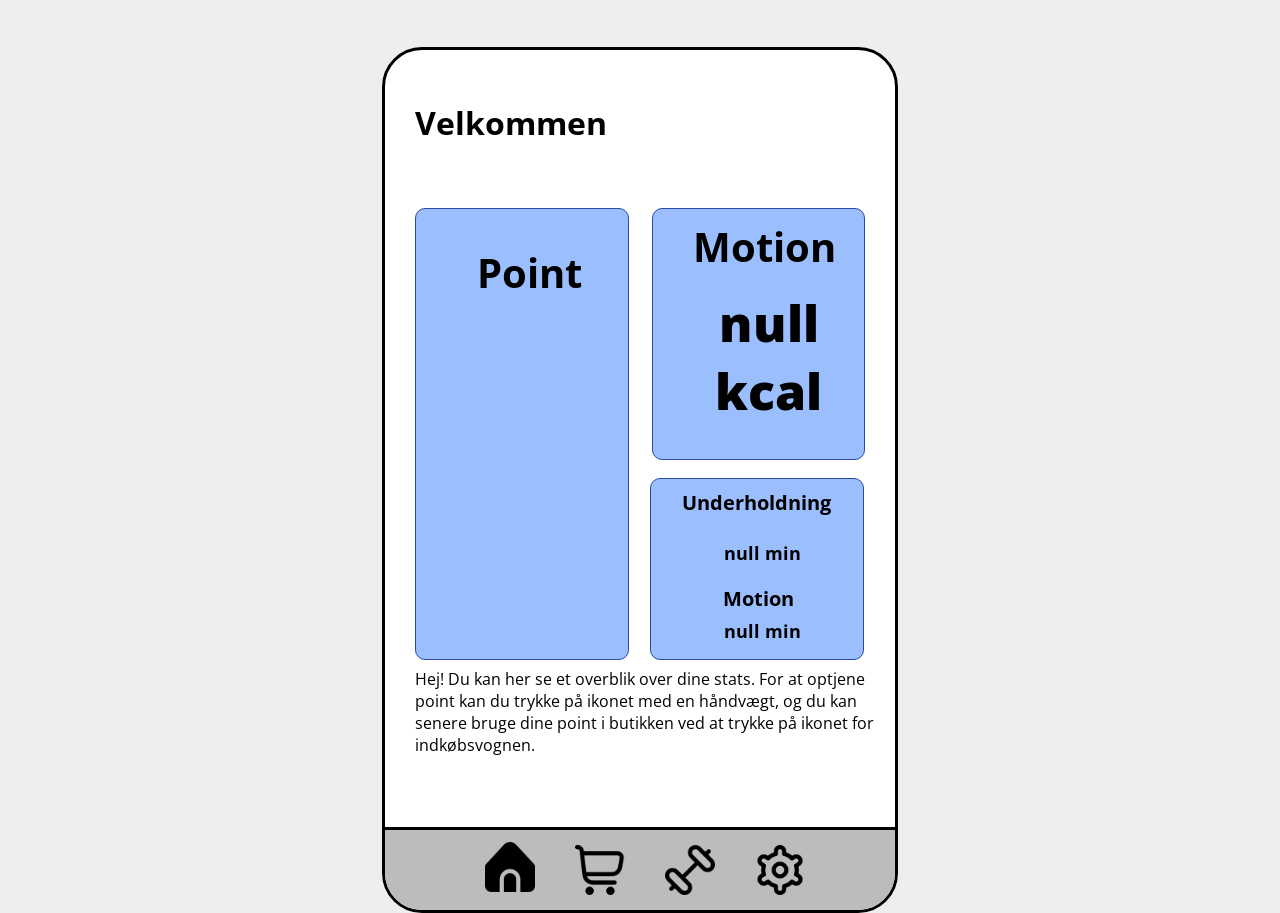
<file: Home.html>
<!DOCTYPE html>
<html lang="en">
<head>
    <meta charset="UTF-8">
    <meta http-equiv="X-UA-Compatible" content="IE=edge">
    <meta name="viewport" content="width=device-width, initial-scale=0.5">
    <title>Home</title>
    <link rel="stylesheet" href="./css/style.css">
    <link rel="stylesheet" href="./css/Home.css">
    <link rel="stylesheet" href="https://fonts.googleapis.com/css2?family=Open+Sans">
    <script defer src="./js/Home.js"></script>
    
</head>
<body>
    <div class="phone">
        <div class="top-bar">
            <h1>Velkommen</h1>
            <h2 id="userName">INDSÆT JAVASCRIPT HER</h2>
        </div>
        <p class="gåVæk"> Hej! Du kan her se et overblik over dine stats. For at optjene point kan du trykke på ikonet med en håndvægt, og du kan senere bruge dine point i butikken ved at trykke på ikonet for indkøbsvognen.</p>
        <br>
        <div id="body" class="holder">
            <div class="threeBox">
                <div class="pointBox">
                    <h3> Point </h3>
                    <h2 class="pointNumber" id="points"></h2>
                </div>
                <div class="motionBox">
                    <h3> Motion </h3>
                    <h2 id="kcal"></h2>
                </div>
            </div>
                <div class="skærmtidBox">
                    <h1 class="underholdningIDag">Underholdning</h1>
                    <h1 class="MotionIDag" >Motion</h1>
                    <h2 id="watchTime"> watch time</h2>
                    <p></p>
                    <h2 id="motionTime"> motion</h2>
                </div>
            </div>
        <div class="bottom-bar">
            <div class="icons">
                <img src="./Icons/home-clicked.png"></a>
                <a href=".\Shop.html"><img src="./Icons/shop-notclicked.png">
                <a href=".\Motion.html"><img src="./Icons/motion-notclicked.png"></a>
                <a href=".\Setting.html"><img src="./Icons/settings-notclicked.png"></a>
            </div> 
        </div>

    </div>

</body>
</html>
</file>
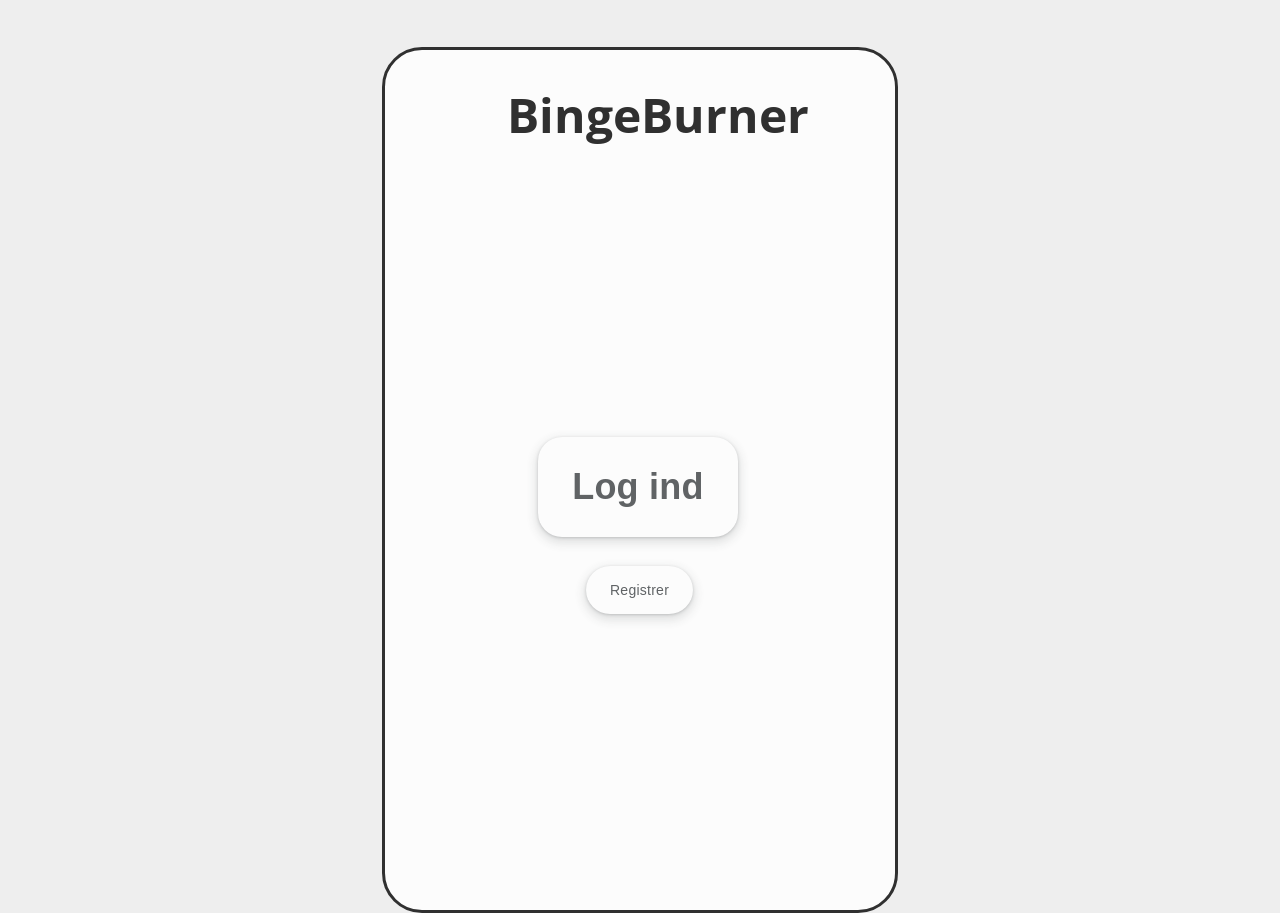
<file: loginSystem.html>
<!DOCTYPE html>
<html lang="en">

<head>
    <meta charset="UTF-8">
    <meta http-equiv="X-UA-Compatible" content="IE=edge">
    <meta name="viewport" content="width=device-width, initial-scale=1.0">
    <title>LoginSystem</title>
    <link rel="stylesheet" href=".\css\style.css">
    <link rel="stylesheet" href=".\css\button.css">
    <link rel="stylesheet" href=".\css\styleLoginSystem.css">
    <script src=".\js\login.js"></script>
</head>

<body>
    <div class="phone1">
        <div class="top-bar">
            <h1 class="above">BingeBurner</h1>
            
        </div>

        <div id="loginmenu">
            <button onclick="signIN()" id="søren" class="button-1">Log ind</button>
            <button onclick="signUP()" id="jens"  class="button-17"> Registrer</button>
        </div>

        <div id="body" class="holder">


            <div id="signin" style="display:none">
                <br>
                <input type="text" id="userNameLogIn" placeholder="Username"></input><br>
                <br>
                <input type="text" class="pw" id="passwordLogIn" placeholder="Password"></input><br><br>
                <button onclick="signInVerify()" class="button-17" style="margin-left:45px;"> Log ind</button>
                <br>
                <br>
                <br>
                <p>Har du ikke en konto endnu?</p>
                <button onclick="signUP()" class="button-17" style="margin-left:45px;"> Registrer</button>
            </div>


            <div id="signup" style="display:none">
                <form autocomplete="off" class="signupform">
                    <br>
                    <input type="text" id="userName" required placeholder="Username"></input><br>
                    <br>
                    <input type="text" id="e-mail" required placeholder="E-mail"></input><br>
                    <br>
                    <input type="text" class="pw" id="password" required placeholder="Password"></input><br>
                    <p class="specialChar" style="margin-left:-30px; font-size:12px; color:dimgray"><i>Password skal indeholde mindst 1 speciel karakter</i></p>
                    <button onclick="createUser()" class="button-17" style="margin-left:40px;"> Registrer</button>
                    <br>
                    <br>
                    <br>
                    <p>Har du allerede en konto?</p>
                    <button onclick="signIN()" class="button-17" style="margin-left:45px;"> Log ind</button>
                </form>


            </div>
        </div>
    </div>
    <script src=".\login.js"></script>
</body>

</html>
</file>
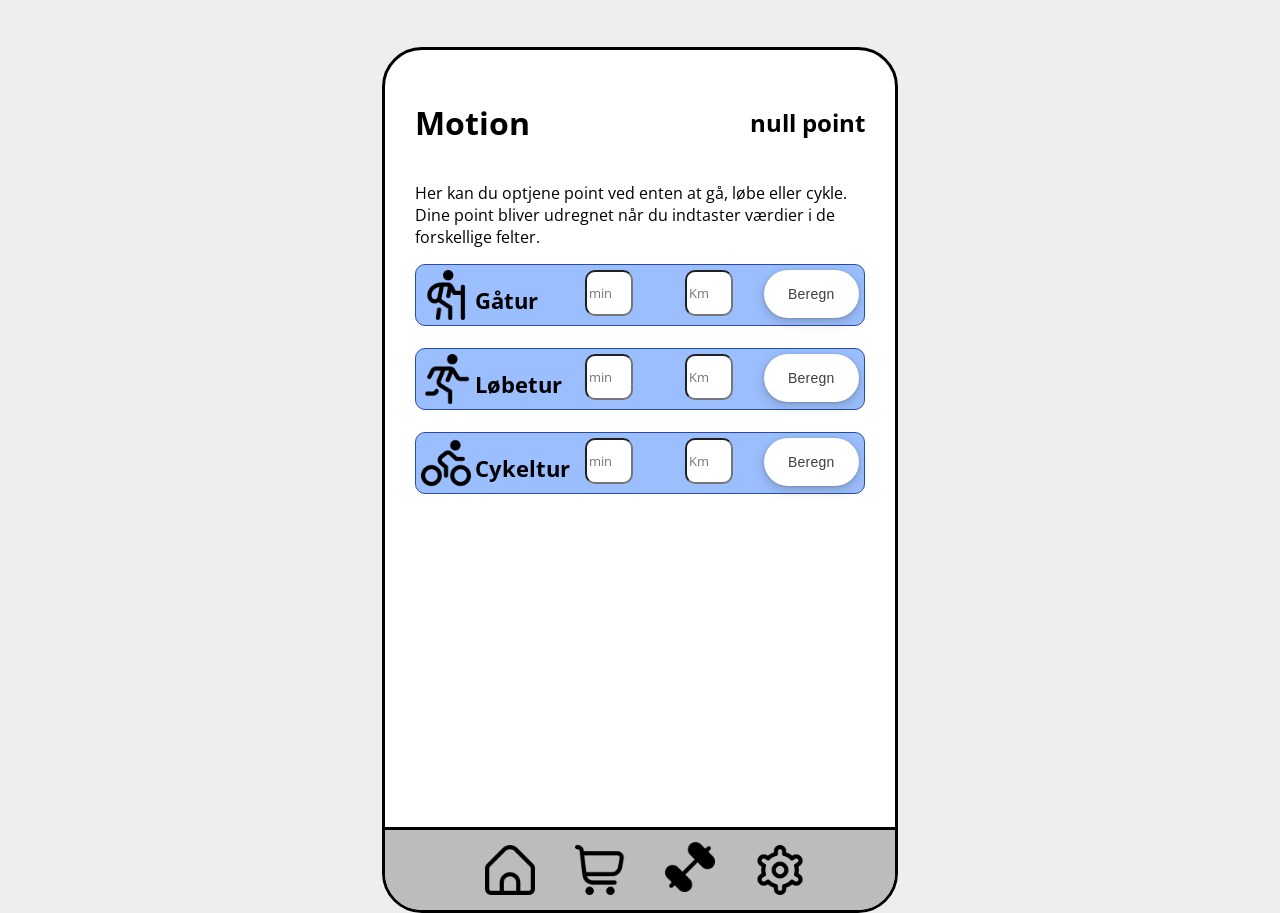
<file: Motion.html>
<!DOCTYPE html>
<html lang="en">
<head>
    <meta charset="UTF-8">
    <meta http-equiv="X-UA-Compatible" content="IE=edge">
    <meta name="viewport" content="width=device-width, initial-scale=0.5">
    <title>Shop</title>
    
    <link rel="stylesheet" href="./css/style.css">
    <link rel="stylesheet" href="./css/button.css">
    <link rel="stylesheet" href="./css/motion.css">
    <link rel="stylesheet" href="https://fonts.googleapis.com/css2?family=Open+Sans">
    <script defer src="./js/motion.js"></script>
</head>
<body>
    <div class="phone-motion">
        <div class="top-bar-motion">
            <h1>Motion</h1>
            <h2 id="userPoints"></h2>
        </div>

        <p>Her kan du optjene point ved enten at gå, løbe eller cykle. Dine point bliver udregnet når du indtaster værdier i de forskellige felter.</p>

        <div id="body" class="holder-mp">
            
            <div class="main-motion">
                <img src="./Icons/walk.png">
                <h1>Gåtur</h1>
                <input type="string" id="walk-km" name="km" placeholder="Km" min="1">
                <input type="string" id="walk-tid" name="tid" placeholder="min" min="1">
                <button type="text" class="button-17" onclick="CalcPointsWalk()" id="enKnap"> Beregn </button>
            </div>
            <br>
            <div class="main-motion">
                <img src="./Icons/run.png">
                <h1>Løbetur</h1>
                <input type="string" id="run-km" name="km" placeholder="Km" min="1">
                <input type="string" id="run-tid" name="tid" placeholder="min" min="1">
                <button type="text" class="button-17" onclick="CalcPointsRun()" id="enKnap"> Beregn</button>
            </div>
            <br>
            <div class="main-motion">
                <img src="./Icons/cykel.png">
                <h1>Cykeltur</h1>
                <input type="string" id="cykel-km" name="km" placeholder="Km" min="1"><br>
                <input type="string" id="cykel-tid" name="tid" placeholder="min" min="1">
                <button type="text" class="button-17" onclick="CalcPointsCycle()" id="enKnap"> Beregn</button>
            </div>
        </div>
        <div class="spacer">

        </div>

        <div class="bottom-bar">
            <div class="icons">
                <a href=".\Home.html"><img src="./Icons/home-notclicked.png"></a>
                <a href=".\Shop.html"><img src="./Icons/shop-notclicked.png"></a>
                <img src="./Icons/motion-clicked.png">
                <a href=".\Setting.html"><img src="./Icons/settings-notclicked.png"></a>
            </div> 
        </div>

    </div>

</body>
</html>
</file>
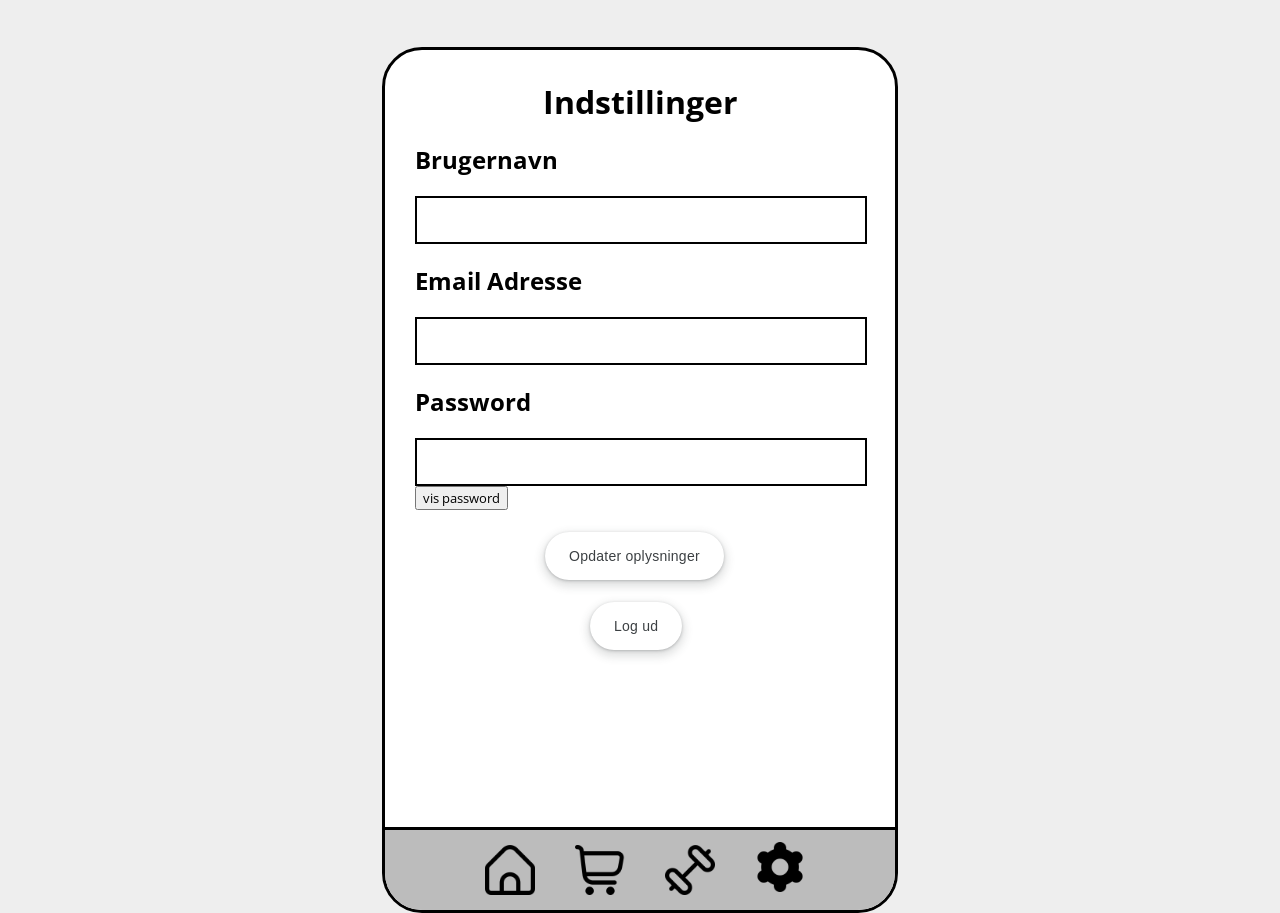
<file: Setting.html>
<!DOCTYPE html>
<html lang="en">
<head>
    <meta charset="UTF-8">
    <meta http-equiv="X-UA-Compatible" content="IE=edge">
    <meta name="viewport" content="width=device-width, initial-scale=0.5">
    <title>Shop</title>
    <link rel="stylesheet" href="./css/style.css">
    <link rel="stylesheet" href="./css/setting.css">
    <link rel="stylesheet" href="./css/button.css">
    <link rel="stylesheet" href="https://fonts.googleapis.com/css2?family=Open+Sans">
    <script defer src="./js/setting.js"></script>
</head>
<body>
    <div class="phone">
        <div class="top-bar">
            <h1 class="settingHeader">Indstillinger</h1>
            <br>
        </div>

        <div id="body" class="holder">
            <div>
                <h2>Brugernavn</h2>
                <input type="text" class="settingInput" id="BrugerNavnInput" required>
            </div>  
            <div>
                <h2>Email Adresse</h2>
                <input type="text" class="settingInput" id="EmailInput" required>
            </div>
            <div>
                <h2>Password</h2>
                <input type="password" class="settingInput" id="PasswordInput" required>
                <button type="button" id="passwordButton">vis password</button>
            </div>
            <br>
            <div class="buttons">
                <button class="button-17" id="update" onclick="confirmChange()">Opdater oplysninger</button>
                <br>
                <br>
                <button class="button-17" id="logOut" onclick="logOut()">Log ud</button>
            </div>
            </div>
        <div class="bottom-bar">
            <div class="icons">
                <a href=".\Home.html"><img src="./Icons/home-notclicked.png"></a>
                <a href=".\Shop.html"><img src="./Icons/shop-notclicked.png"></a>
                <a href=".\Motion.html"><img src="./Icons/motion-notclicked.png"></a>
                <img src="./Icons/settings-clicked.png">
            </div> 
        </div>
    </div>
    <!--
        Her er telfon nummer hvis det skal laves
            <div>
                <h2>Telefon nummer</h2>
                <input type="phone" class="settingInput">
            </div>
            
            <div>
                <br>
                <br>
                <h3 class="glemtPassword">Glemt password</h3>
            </div>
        -->
</body>
</html>
</file>
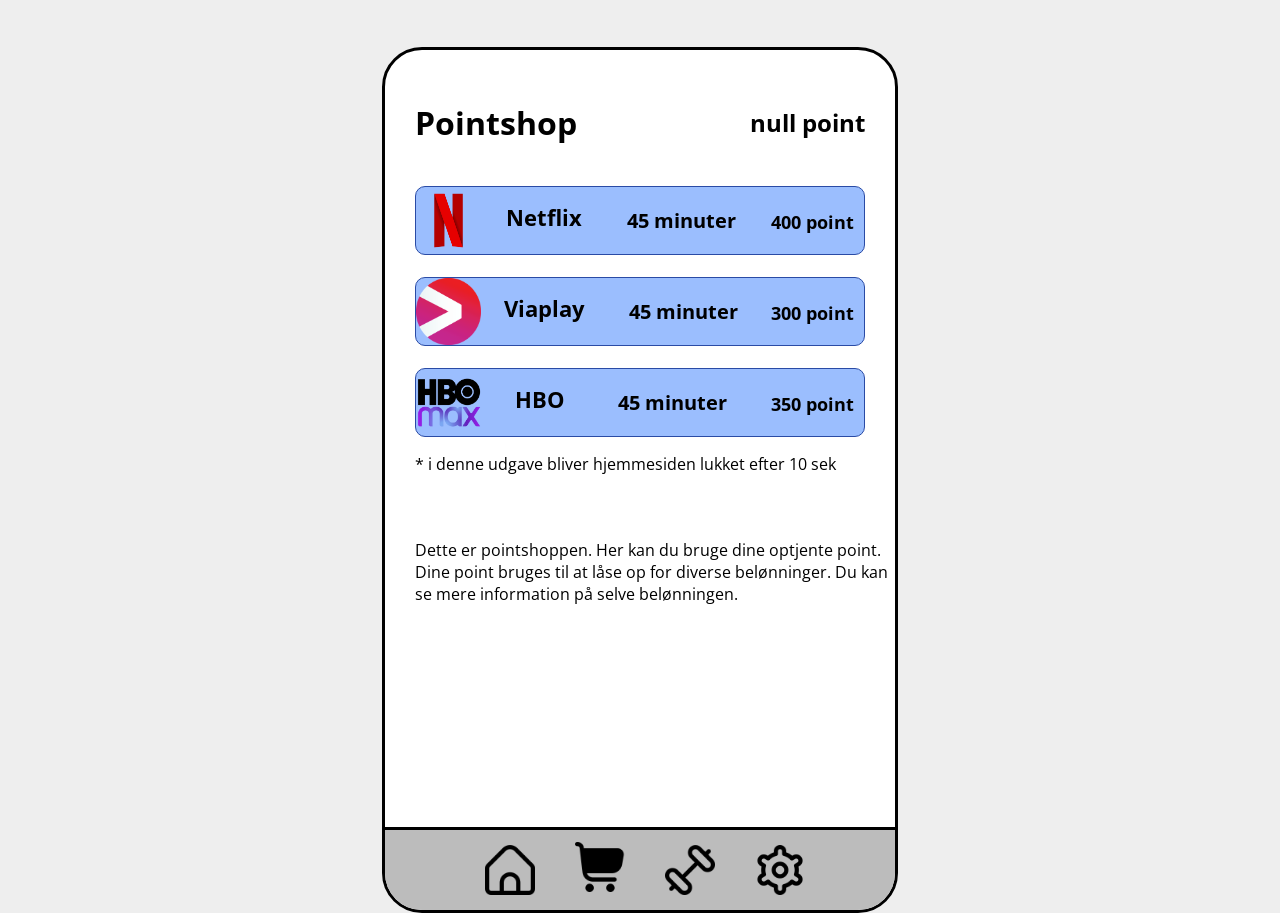
<file: Shop.html>
<!DOCTYPE html>
<html lang="en">
<head>
    <meta charset="UTF-8">
    <meta http-equiv="X-UA-Compatible" content="IE=edge">
    <meta name="viewport" content="width=device-width, initial-scale=0.5">
    <title>Shop</title>
    <link rel="stylesheet" href="./css/style.css">
    <link rel="stylesheet" href="https://fonts.googleapis.com/css2?family=Open+Sans">
    <script defer src="./js/Shop.js"></script>

</head>
<body>
    <div class="phone">
        <div class="top-bar">
            <h1>Pointshop</h1>
            <h2 id="userPoints"></h2>
        </div>
        <p class="gåVæk">Dette er pointshoppen. Her kan du bruge dine optjente point. Dine point bruges til at låse op for diverse belønninger. Du kan se mere information på selve belønningen.</p>
        <div id="body" class="holder">
            <div class="main" onclick='checkPoints(400, "netflix")'>
                <img src="./Icons/Netflix.png">
                <h1>Netflix</h1>
                <h3>45 minuter</h3>
                <h2>400 point</h2>
            </div>
            <br>
            <div class="main" onclick='checkPoints(300, "viaplay")'>
                <img src="./Icons/Viaplay.png">
                <h1>Viaplay</h1>
                <h3>45 minuter</h3>
                <h2>300 point</h2>
            </div>
            <br>
            <div class="main" onclick='checkPoints(350, "HBO")'>
                <img src="./Icons/HBO.png">
                <h1>HBO</h1>
                <h3>45 minuter</h3>
                <h2>350 point</h2>
            </div>
            <p>* i denne udgave bliver hjemmesiden lukket efter 10 sek</p> 
        </div>
        <div class="bottom-bar">
            <div class="icons">
                <a href=".\Home.html"><img src="./Icons/home-notclicked.png"></a>
                <img src="./Icons/shop-clicked.png">
                <a href=".\Motion.html"><img src="./Icons/motion-notclicked.png"></a>
                <a href=".\Setting.html"><img src="./Icons/settings-notclicked.png"></a>
            </div> 
        </div>

    </div>

</body>
</html>
</file>
<file: css/style.css>
@import url(https://fonts.googleapis.com/css2?family=Open+Sans);

*{
    font-family:Open Sans;
}

body{
  background-color: rgb(238, 238, 238);
    /*background-image: url(https://external-content.duckduckgo.com/iu/?u=https%3A%2F%2Fwallpapertag.com%2Fwallpaper%2Ffull%2F9%2F9%2Ff%2F716759-funny-monkey-wallpaper-1920x1080-for-android-tablet.jpg&f=1&nofb=1&ipt=444ae83ebd535722f379703ef6337985fc92496e3a7aed7f8eb75777ebaa6fb3&ipo=images);*/
  }

.phone{
    border: 3px solid rgb(0, 0, 0);
    border-radius:0px 0px 30px 30px;
    width: 450px;
    position: absolute;
    top: 480px;
    left: 50%;
    transform: translate(-50%,-50%);
    background-color: #fff;
    /*background-image:url(https://external-content.duckduckgo.com/iu/?u=https%3A%2F%2Fwww.nydailynews.com%2Fresizer%2Fc5R1sD3jau0x47TjUGRrJGEOLAs%3D%2F1200x1001%2Ftop%2Farc-anglerfish-arc2-prod-tronc.s3.amazonaws.com%2Fpublic%2FFILU64YGZIBL6DPMPUBXPLU6CY.jpg&f=1&nofb=1&ipt=7c458bed7a902857ff2b0bc63dccc8af7174d4308e70e644fc87c2e0a7c09bdb&ipo=images);*/
    border-radius: 40px;
    padding: 30px;
    color: black;
    height: 800px;
}

.top-bar{
    display: flex;
    align-items: center;
    justify-content: space-between;
    margin-bottom: 20px;
    border-radius: 10px;
    font-weight:bold;
    
}

.arrow-img{
    width: 25px;
}

.main{
    display: flex;
    align-items: left;
    justify-content: space-between;
    font-size:12px;
    border: 1px solid rgb(42, 75, 165);
    border-radius:10px;
    background-color: rgb(155, 190, 254);
}

.main img{
    width: 65px;;
    height:auto;
}

.main h1{
    text-align: center;
    font-size: 22px;
}

.main h2{
    padding-right:10px;
    padding-left:10px;
    padding-top:8px;
}

.main h3{
    padding-left:20px;
    font-size:20px;
}

.main:hover{
    cursor: pointer;
    background: rgb(159, 179, 216);
    color:#fff;
    /*box-shadow: 0 5px 10px red;*/
    border: 1px solid blanchedalmond;
  }

  .bottom-bar{
    display: flex;
    border: 3px solid rgb(0, 0, 0);
    border-width: 3px 0px 0px 0px;
    border-radius:0px 0px 37px 37px;
    background-color: rgb(188, 188, 188);
    margin:-30px;
    height: 80px;
  }

  .icons{
    display: flex;
    justify-content: space-between;
    width: 100px;
    margin-left: -195px;
    position: absolute;
    left: 50%;
    height: 25px;
  }

  .icons img{
    width:50px;
    align-self: center;
    height: 50px;
    padding-left: 40px;
    padding-top:50px;
  }

  .icons a{
    margin-top:-35px;
  }

  .holder{
    padding-bottom:366px;
  }

  .gåVæk{
    position:absolute;
    top:55%;
  }
</file>
<file: css/Home.css>
.threeBox{
    display: flex;
    align-items: left;
    justify-content: space-between;
    font-size:12px;
}

.pointBox{
    display: flex;
    align-items: center;
    justify-content: center;
    text-align: center;
    font-size:12px;
    border: 1px solid rgb(42, 75, 165);
    border-radius:10px;
    background-color: rgb(155, 190, 254);
    width:47%;
    height:450px;
}

/* titlen */
.pointBox h3{
    position:absolute;
    left:92px;
    top:18%;
    font-size: 40px;
}

/*pointene*/
.pointBox h2{
    text-align: center;
    font-size:60px;
    font-weight:900;
    overflow-wrap: anywhere;
    max-width:140px;
    max-height:900px;
}

.motionBox{
    display: flex;
    align-items: left;
    
    font-size:12px;
    border: 1px solid rgb(42, 75, 165);
    border-radius:10px;
    background-color: rgb(155, 190, 254);
    height:250px;
    width:47%;
}

.motionBox h3{
    margin-top:10px;
    margin-left:40px;
    font-size: 40px;
}

.motionBox h2{
    font-size:50px;
    font-weight:900;
    margin-left:-132px;
    margin-top:80px;
    overflow-wrap: anywhere;
    max-width:130px;
    text-align: center;
}

.skærmtidBox{
    display: flex;
    
    justify-content: center;
    font-size:12px;
    border: 1px solid rgb(42, 75, 165);
    border-radius:10px;
    background-color: rgb(155, 190, 254);
    height:180px;
    width:47%;
    margin-left:235px;
    margin-top:-182px;
}

.skærmtidBox h1{
    margin-left:-50px;
    margin-top:10px;
    text-align: center;
}

.skærmtidBox h2{
    margin-left:-130px;
    margin-top:70px;
    text-align: center;
    font-size: 18px;
    font-weight: bold;
}

.skærmtidBox p{
    margin-top:110px;
    margin-left:-100px;
    font-size: 18px;
    font-weight: bold;
}

.top-bar h2{
margin-left:20px;
}

.underholdningIDag{
    position: absolute; 
    left:68%;
    font-size: 20px;
}

.MotionIDag{
    position: absolute; 
    top:61%; 
    left:76%;
    font-size: 20px;
}

#watchTime{
    position: absolute; 
    left:92%;
    top:49%;
    font-size: 18px;
}

#motionTime{
    position: absolute; 
    left:92%;
    top:58%;
    font-size: 18px;
}

/* gør telefonen længere i bunden*/
.holder{
    padding-bottom:197px;
  }

/*flytter på infotekst */
.gåVæk{
    position:absolute;
    top:70%;
}
</file>
<file: css/button.css>
/* Denne knap er googles og snuppet fra https://getcssscan.com/css-buttons-examples 
<button class="button-17" role="button">Button 17</button> */

/* CSS */
.button-17 {
  align-items: center;
  appearance: none;
  background-color: #fff;
  border-radius: 24px;
  border-style: none;
  box-shadow: rgba(0, 0, 0, .2) 0 3px 5px -1px,rgba(0, 0, 0, .14) 0 6px 10px 0,rgba(0, 0, 0, .12) 0 1px 18px 0;
  box-sizing: border-box;
  color: #3c4043;
  cursor: pointer;
  display: inline-flex;
  fill: currentcolor;
  font-family: "Google Sans",Roboto,Arial,sans-serif;
  font-size: 14px;
  font-weight: 500;
  height: 48px;
  justify-content: center;
  letter-spacing: .25px;
  line-height: normal;
  max-width: 100%;
  overflow: visible;
  padding: 2px 24px;
  position: relative;
  text-align: center;
  text-transform: none;
  transition: box-shadow 280ms cubic-bezier(.4, 0, .2, 1),opacity 15ms linear 30ms,transform 270ms cubic-bezier(0, 0, .2, 1) 0ms;
  user-select: none;
  -webkit-user-select: none;
  touch-action: manipulation;
  width: auto;
  will-change: transform,opacity;
  z-index: 0;
}

.button-17:hover {
  background: #F6F9FE;
  color: #174ea6;
}

.button-17:active {
  box-shadow: 0 4px 4px 0 rgb(60 64 67 / 30%), 0 8px 12px 6px rgb(60 64 67 / 15%);
  outline: none;
}

.button-17:focus {
  outline: none;
  border: 2px solid #4285f4;
}

.button-17:not(:disabled) {
  box-shadow: rgba(60, 64, 67, .3) 0 1px 3px 0, rgba(60, 64, 67, .15) 0 4px 8px 3px;
}

.button-17:not(:disabled):hover {
  box-shadow: rgba(60, 64, 67, .3) 0 2px 3px 0, rgba(60, 64, 67, .15) 0 6px 10px 4px;
}

.button-17:not(:disabled):focus {
  box-shadow: rgba(60, 64, 67, .3) 0 1px 3px 0, rgba(60, 64, 67, .15) 0 4px 8px 3px;
}

.button-17:not(:disabled):active {
  box-shadow: rgba(60, 64, 67, .3) 0 4px 4px 0, rgba(60, 64, 67, .15) 0 8px 12px 6px;
}

.button-17:disabled {
  box-shadow: rgba(60, 64, 67, .3) 0 1px 3px 0, rgba(60, 64, 67, .15) 0 4px 8px 3px;
}
</file>
<file: css/motion.css>
/*ligsom phone er det main containeren*/
.phone-motion{
    border: 3px solid rgb(0, 0, 0);
    border-radius:0px 0px 30px 30px;
    width: 450px;
    position: absolute;
    top: 480px;
    left: 50%;
    transform: translate(-50%,-50%);
    background-color: #fff;
    /*background-image:url(https://external-content.duckduckgo.com/iu/?u=https%3A%2F%2Fwww.nydailynews.com%2Fresizer%2Fc5R1sD3jau0x47TjUGRrJGEOLAs%3D%2F1200x1001%2Ftop%2Farc-anglerfish-arc2-prod-tronc.s3.amazonaws.com%2Fpublic%2FFILU64YGZIBL6DPMPUBXPLU6CY.jpg&f=1&nofb=1&ipt=7c458bed7a902857ff2b0bc63dccc8af7174d4308e70e644fc87c2e0a7c09bdb&ipo=images);*/
    border-radius: 40px;
    padding: 30px;
  
    color: black;
    height: 800px;
}

/* top baren*/
.top-bar-motion{
    display: flex;
    align-items: center;
    justify-content: space-between;
    margin-bottom: 10px;
    border-radius: 10px;
    font-weight:bold;
    
}

/*container for hver af motions mulighederne */
.main-motion{
    display: flex;
    justify-content: space-between;
    font-size:12px;
    border: 1px solid rgb(42, 75, 165);
    border-radius:10px;
    background-color: rgb(155, 190, 254);
    padding:5px;
}

/*settings for ikonerne*/
.main-motion img{
    width:50px;
    height:auto;
}

/*settings for navnet*/
.main-motion h1{
    font-size: 22px;
    position: absolute;
    left:90px;
}

/*settings for input fælterne*/
.main-motion input{
    width:40px;
    margin-left:100px;
    border-radius: 10px;
    position:absolute;
    left:200px;
    height:40px;

}

/* gør at ovenstående indstillinger ikke gælder for inputene til højre, så de står rigtigt*/
#walk-tid, #run-tid, #cykel-tid{
    margin-left:0px;
}

/*gør telefonen længere*/
.spacer{
    margin-bottom:363px;
}
</file>
<file: css/setting.css>
@import url(https://fonts.googleapis.com/css2?family=Open+Sans);
*{
    font-family:Open Sans;
}

/*indstillinger for alle input felterne*/
.settingInput{
    margin: auto;
    width: 95%;
    height: 100%;
    font-size: 18px;
    border: 2px solid black;
    padding: 10px;   
}

/*gør telefonen længere*/
.holder{
    padding-bottom:207px;
  }

.settingHeader{
    margin: auto;
    text-align:center;
}

/*indstillinger for knapperne*/
#update{
  margin-left: 130px;

}

#logOut{
    margin-left: 175px;
}
</file>
